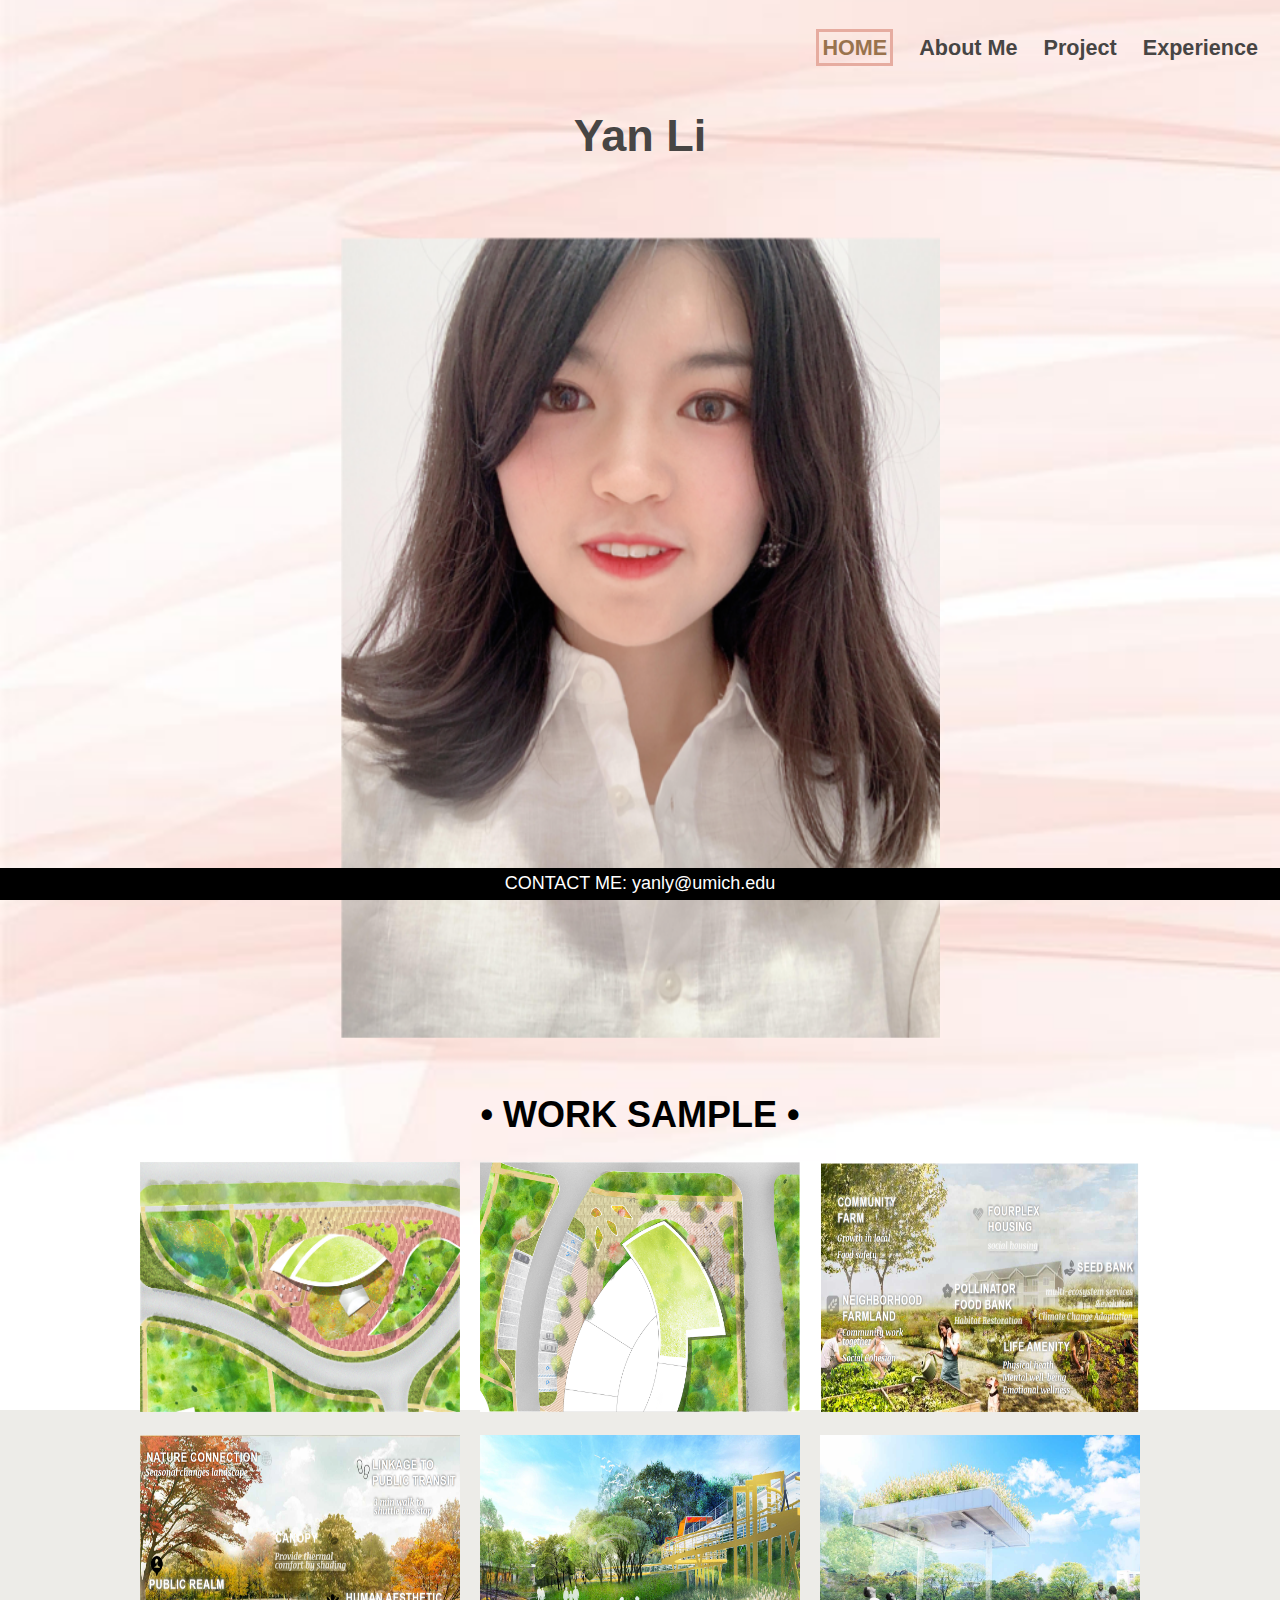
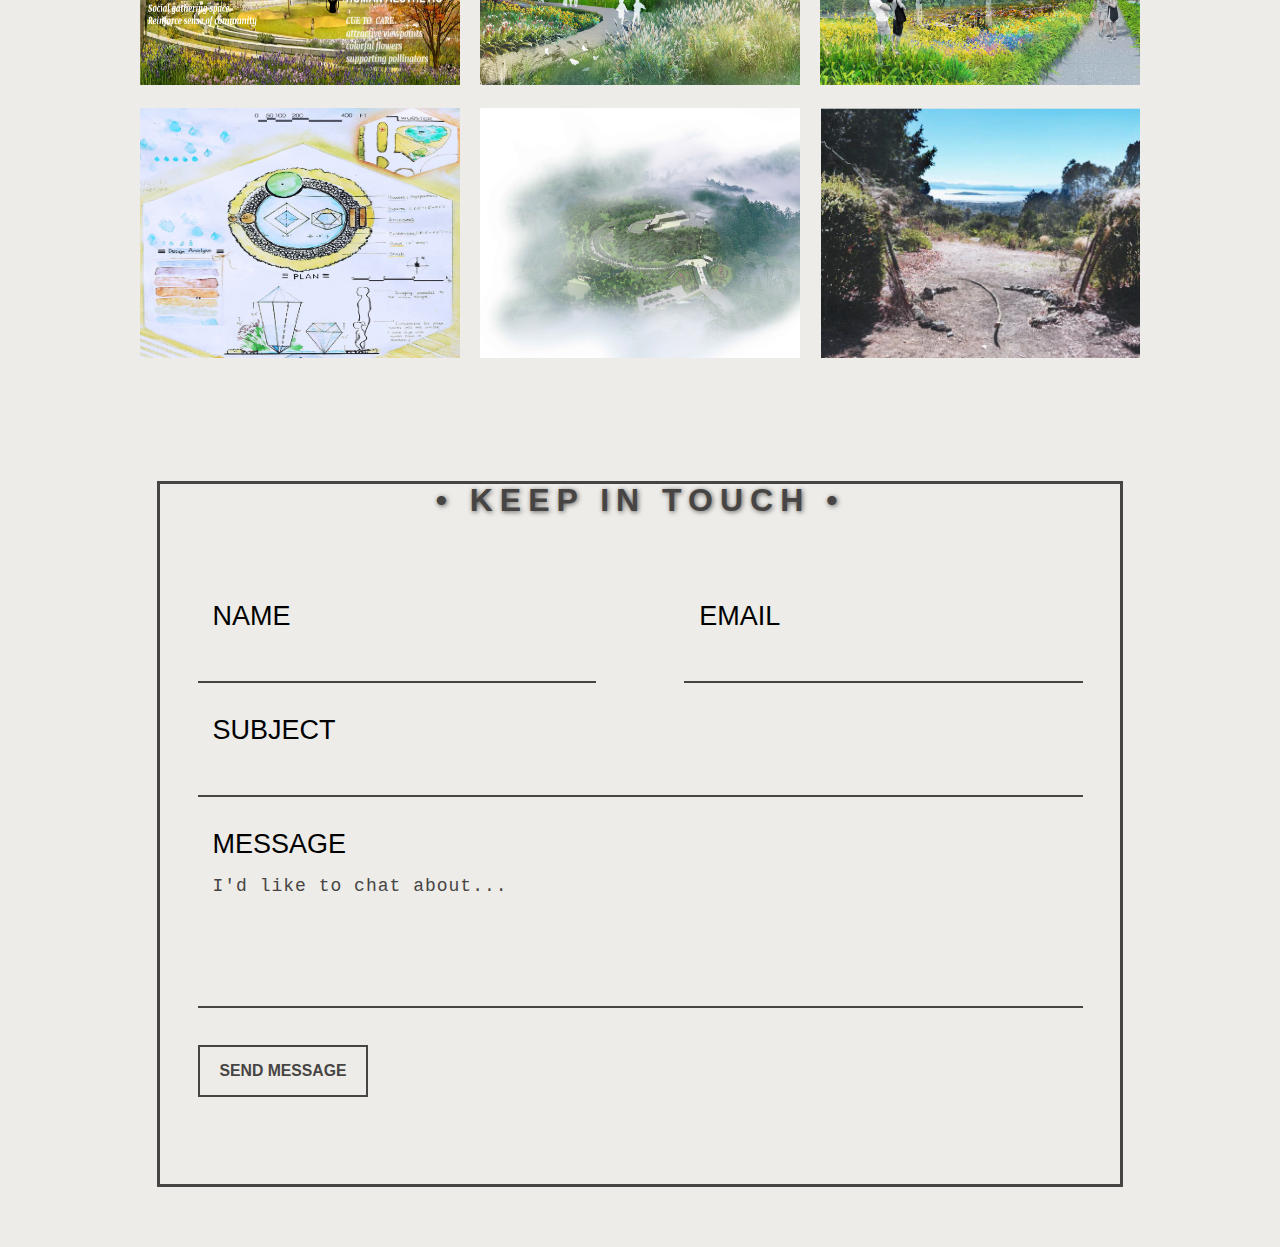
<file: index.html>
<!DOCTYPE html>
<html lang="en" dir="ltr">
  <head>
    <meta charset="utf-8">
    <meta name="viewport" content="width=device-width, initial-scale=1.0">
    <link rel="stylesheet" type="text/css" href="css/html5reset.css">
    <link rel="stylesheet" type="text/css" href="css/style.css">
    <link href="css/lightbox.css" rel="stylesheet" />
    <title>Yan Li</title>
  <!-- Global site tag (gtag.js) - Google Analytics -->
    <script async src="https://www.googletagmanager.com/gtag/js?id=UA-151318891-1"></script>
  <script>
    window.dataLayer = window.dataLayer || [];
    function gtag(){dataLayer.push(arguments);}
    gtag('js', new Date());
    gtag('config', 'UA-151318891-1');
  </script>
  </head>
  <body>
    <div class="jump"><a href="#main">Jump to Content</a></div>
    <div class="nav">
      <nav>
        <ul>
          <li class="current"><a href="index.html">Home</a></li>
          <li><a href="skill.html">About Me</a></li>
          <li><a href="project.html">Project</a></li>
          <li><a href="experience.html">Experience</a></li>
        </ul>
      </nav>
    </div>
      <div id="mySidenav" class="sidenav">
        <li><a href="javascript:void(0)" class="closebtn" onclick="closeNav()">&times;</a></li>
        <li class="current"><a href="index.html">Home</a></li>
        <li><a href="skill.html">About Me</a></li>
        <li><a href="project.html">Project</a></li>
        <li><a href="experience.html">Experience</a></li>
      </div>
      <div id="open-nav">
        <span style="font-size:30px;cursor:pointer" onclick="openNav()">&#9776;</span>
      </div>
    <header>
    <h1>Yan Li</h1>
    </header>
    <main id="main">
    <div class="personal-image">
      <div class="personal-image-inner">
        <div class="personal-image-front">
          <img src="images/personal_pic.png" alt="personal picture">
        </div>
        <div class="personal-image-back">
          <h1>Yan Li</h1> 
          <p>Landscape architecture<br>University of Michigan,MLA 2021<br>Ann Arbor,MI,48104<br>yanly@umich.edu</p>
        </div>
      </div>
    </div>
    <div class="container-flex">
    <h2>&bull; WORK SAMPLE &bull;</h2>
    <div class="gallery">
      <a href="images/community_center_node1.jpg" data-lightbox="gallery" data-title="Plan of Urban Infill Development">
      <img id="image1" src="images/community_center_node1.jpg" alt="" /></a>
      <a href="images/retail.png" data-lightbox="gallery" data-title="Plan of Mix uses and Transit Oriented Development">
      <img id="image2" src="images/retail.png" alt="" /></a>
      <a href="images/community_farm.png" data-lightbox="gallery" data-title="Rendering scene of community farm">
      <img id="image3" src="images/community_farm.png" alt="" /></a>
      <a href="images/community_recreation_area.png" data-lightbox="gallery" data-title="Rendering scene of community recreation area">
      <img id="image4" src="images/community_recreation_area.png" alt="" /></a>
      <a href="images/wild_exploration_park.png" data-lightbox="gallery" data-title="Rendering scene of wild exploration park">
      <img id="image5" src="images/wild_exploration_park.png" alt="" /></a>
      <a href="images/post_industrial_renew.png" data-lightbox="gallery" data-title="Rendering scene of post industrial renew">
      <img id="image6" src="images/post_industrial_renew.png" alt="" /></a>
      <a href="images/drawing_water_fountain.png" data-lightbox="gallery" data-title="Drawing water fountain">
      <img id="image7" src="images/drawing_water_fountain.png" alt="" /></a>
      <a href="images/perspective_shooting_park.png" data-lightbox="gallery" data-title="Aerial perspective mountain park">
      <img id="image8" src="images/perspective_shooting_park.png" alt="" /></a>
      <a href="images/photo_land_art.png" data-lightbox="gallery" data-title="Land Art Practice">
      <img id="image9" src="images/photo_land_art.png" alt="" /></a>
    </div>
    </div>
      <div id="container">
        <h1>&bull; Keep in Touch &bull;</h1>
        <div class="underline">
        </div>
        <form action="https://formspree.io/xzbbppbn" method="POST" id="contact_form">
          <div class="name">
            <label for="name">NAME</label>
            <input type="text" name="name" id="name" required>
          </div>
          <div class="email">
            <label for="email">EMAIL</label>
            <input type="email" id="email" required>
          </div>
          <div class="subject">
            <label for="subject">SUBJECT</label>
            <input type="text" id="subject" required>
          </div>
          <div class="message">
            <label for="message">MESSAGE</label>
            <textarea name="message" placeholder="I'd like to chat about..." id="message" cols="30" rows="5" required></textarea>
          </div>
          <div class="submit">
            <input type="submit" value="Send Message" id="form_button" />
          </div>
        </form><!-- // End form -->
      </div><!-- // End #container -->
    </main>
    <footer>
      <p>CONTACT ME: yanly@umich.edu</p>
    </footer>
    <script src="js/lightbox-plus-jquery.js"></script>
    <script>
        function openNav() {
          document.getElementById("mySidenav").style.width = "180px";
          document.getElementById("open-nav").style.marginLeft = "180px";
          document.getElementById("main").style.opacity = "0.5";
        }
        
        function closeNav() {
          document.getElementById("mySidenav").style.width = "0";
          document.getElementById("open-nav").style.marginLeft= "0";
          document.getElementById("main").style.opacity = "1.0";
        }
        </script>
        <script src="https://ajax.googleapis.com/ajax/libs/jquery/3.4.1/jquery.min.js"></script>
        <script>
        $("#contact_form").submit(function(event){
          if ($("#email").val().length >= 5 && $("#email").val().includes('@') && $("#email").val().includes('.')) {
            console.log('Email is valid')
        }else{
          alert("You must enter a valid email address");
          event.preventDefault();
        }
        if ($("#subject").val().length >= 2) {
          console.log('Subject is valid')
        } else {
          alert("The length of subject should be longer then 2 characters");
          event.preventDefault();
        }

        if ($("#message").val().length >= 10) {
          console.log('Massage is valid')
        } else {
          alert("The length of message should be longer");
          event.preventDefault();
        }
    });
        </script>
  </body>
</html>
</file>
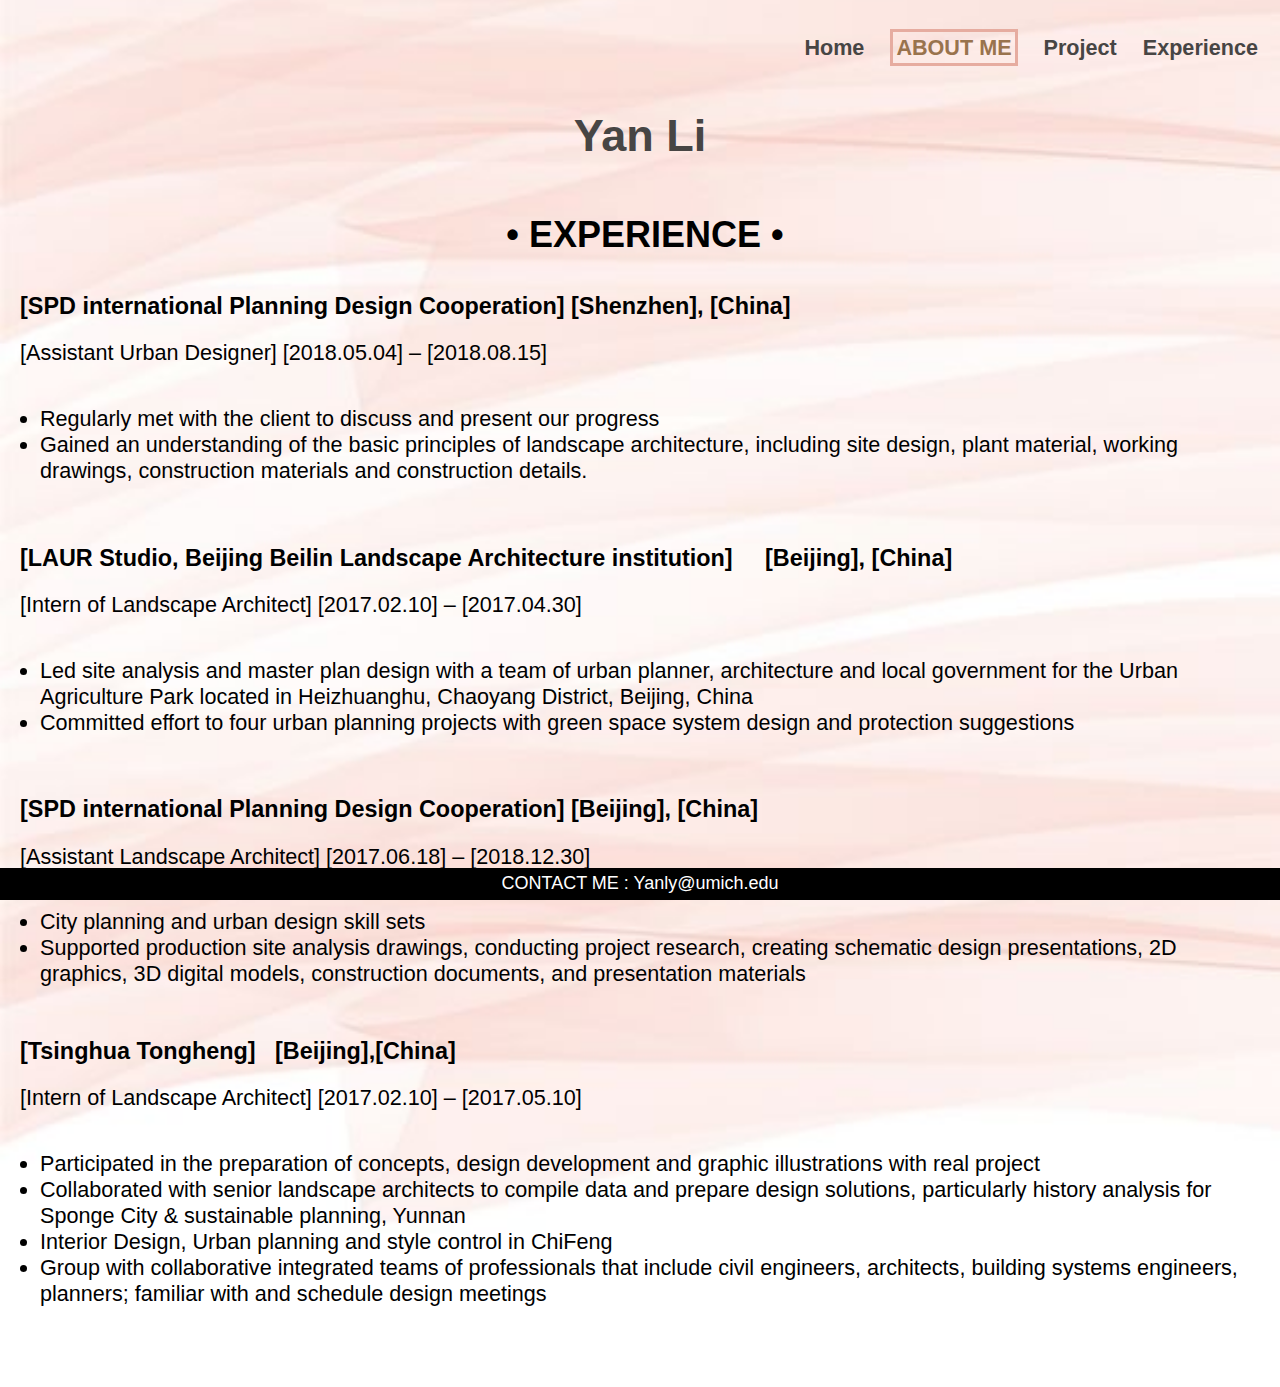
<file: experience.html>
<!DOCTYPE html>
<html lang="en" dir="ltr">
  <head>
    <meta charset="utf-8">
    <meta name="viewport" content="width=device-width, initial-scale=1.0">
    <link rel="stylesheet" type="text/css" href="css/html5reset.css">
    <link rel="stylesheet" type="text/css" href="css/style.css">
    <title>Yan Li</title>
        <!-- Global site tag (gtag.js) - Google Analytics -->
        <script async src="https://www.googletagmanager.com/gtag/js?id=UA-151318891-1"></script>
        <script>
          window.dataLayer = window.dataLayer || [];
          function gtag(){dataLayer.push(arguments);}
          gtag('js', new Date());
          gtag('config', 'UA-151318891-1');
        </script>
  </head>
  <body>
    <div class="jump"><a href="#main">Jump to Content</a></div>
    <div class="nav">
      <nav>
        <ul>
          <li><a href="index.html">Home</a></li>
          <li class="current"><a href="skill.html">About Me</a></li>
          <li><a href="project.html">Project</a></li>
          <li><a href="experience.html">Experience</a></li>
        </ul>
      </nav>
    </div>
      <div id="mySidenav" class="sidenav">
        <li><a href="javascript:void(0)" class="closebtn" onclick="closeNav()">&times;</a></li>
        <li><a href="index.html">Home</a></li>
        <li><a href="skill.html">About Me</a></li>
        <li><a href="project.html">Project</a></li>
        <li class="current"><a href="experience.html">Experience</a></li>
      </div>
      <div id="open-nav">
        <span style="font-size:30px;cursor:pointer" onclick="openNav()">&#9776;</span>
      </div>
    <header>
        <h1>Yan Li</h1>
    </header>
    <main id="main">
    <div class="experience">
      <h2>&bull; EXPERIENCE &bull;</h2>
    </div>
    <div class="SPDSZ">
        <h3>[SPD international Planning Design Cooperation]  [Shenzhen], [China]</h3>
        <p>[Assistant Urban Designer] [2018.05.04] – [2018.08.15]</p>
        <ul>
            <li>Regularly met with the client to discuss and present our progress</li>
            <li>Gained an understanding of the basic principles of landscape architecture, including site design, plant material, working drawings, construction materials and construction details.</li>
        </ul>
    </div>
    <div class="LAUR">
            <h3>[LAUR Studio, Beijing Beilin Landscape Architecture institution]     [Beijing], [China]</h3>
            <p>[Intern of Landscape Architect] [2017.02.10] – [2017.04.30]</p>
            <ul>
                <li>Led site analysis and master plan design with a team of urban planner, architecture and local government for the Urban Agriculture Park located in Heizhuanghu, Chaoyang District, Beijing, China</li>
                <li>Committed effort to four urban planning projects with green space system design and protection suggestions</li>
            </ul>
    </div>
    <div class="SPDBJ">
            <h3>[SPD international Planning Design Cooperation] [Beijing], [China]</h3>
            <p>[Assistant Landscape Architect] [2017.06.18] – [2018.12.30]</p>
            <ul>
                <li>City planning and urban design skill sets</li>
                <li>Supported production site analysis drawings, conducting project research, creating schematic design presentations, 2D graphics, 3D digital models, construction documents, and presentation materials</li>
            </ul>
    </div>
    <div class="TH">
            <h3>[Tsinghua Tongheng]   [Beijing],[China]</h3>
            <p>[Intern of Landscape Architect] [2017.02.10] – [2017.05.10]</p>
            <ul>
                <li>Participated in the preparation of concepts, design development and graphic illustrations with real project</li>
                <li>Collaborated with senior landscape architects to compile data and prepare design solutions, particularly history analysis for Sponge City & sustainable planning, Yunnan</li>
                <li>Interior Design, Urban planning and style control in ChiFeng</li>
                <li>Group with collaborative integrated teams of professionals that include civil engineers, architects, building systems engineers, planners; familiar with and schedule design meetings</li>
            </ul>
    </div>
    </main>
    <footer>
     <p>CONTACT ME : Yanly@umich.edu</p>
    </footer>
    <script>
      function openNav() {
        document.getElementById("mySidenav").style.width = "180px";
        document.getElementById("open-nav").style.marginLeft = "180px";
        document.getElementById("main").style.opacity = "0.5";
      }
      
      function closeNav() {
        document.getElementById("mySidenav").style.width = "0";
        document.getElementById("open-nav").style.marginLeft= "0";
        document.getElementById("main").style.opacity = "1.0";
      }
      </script>
    </body>
</html>
</file>
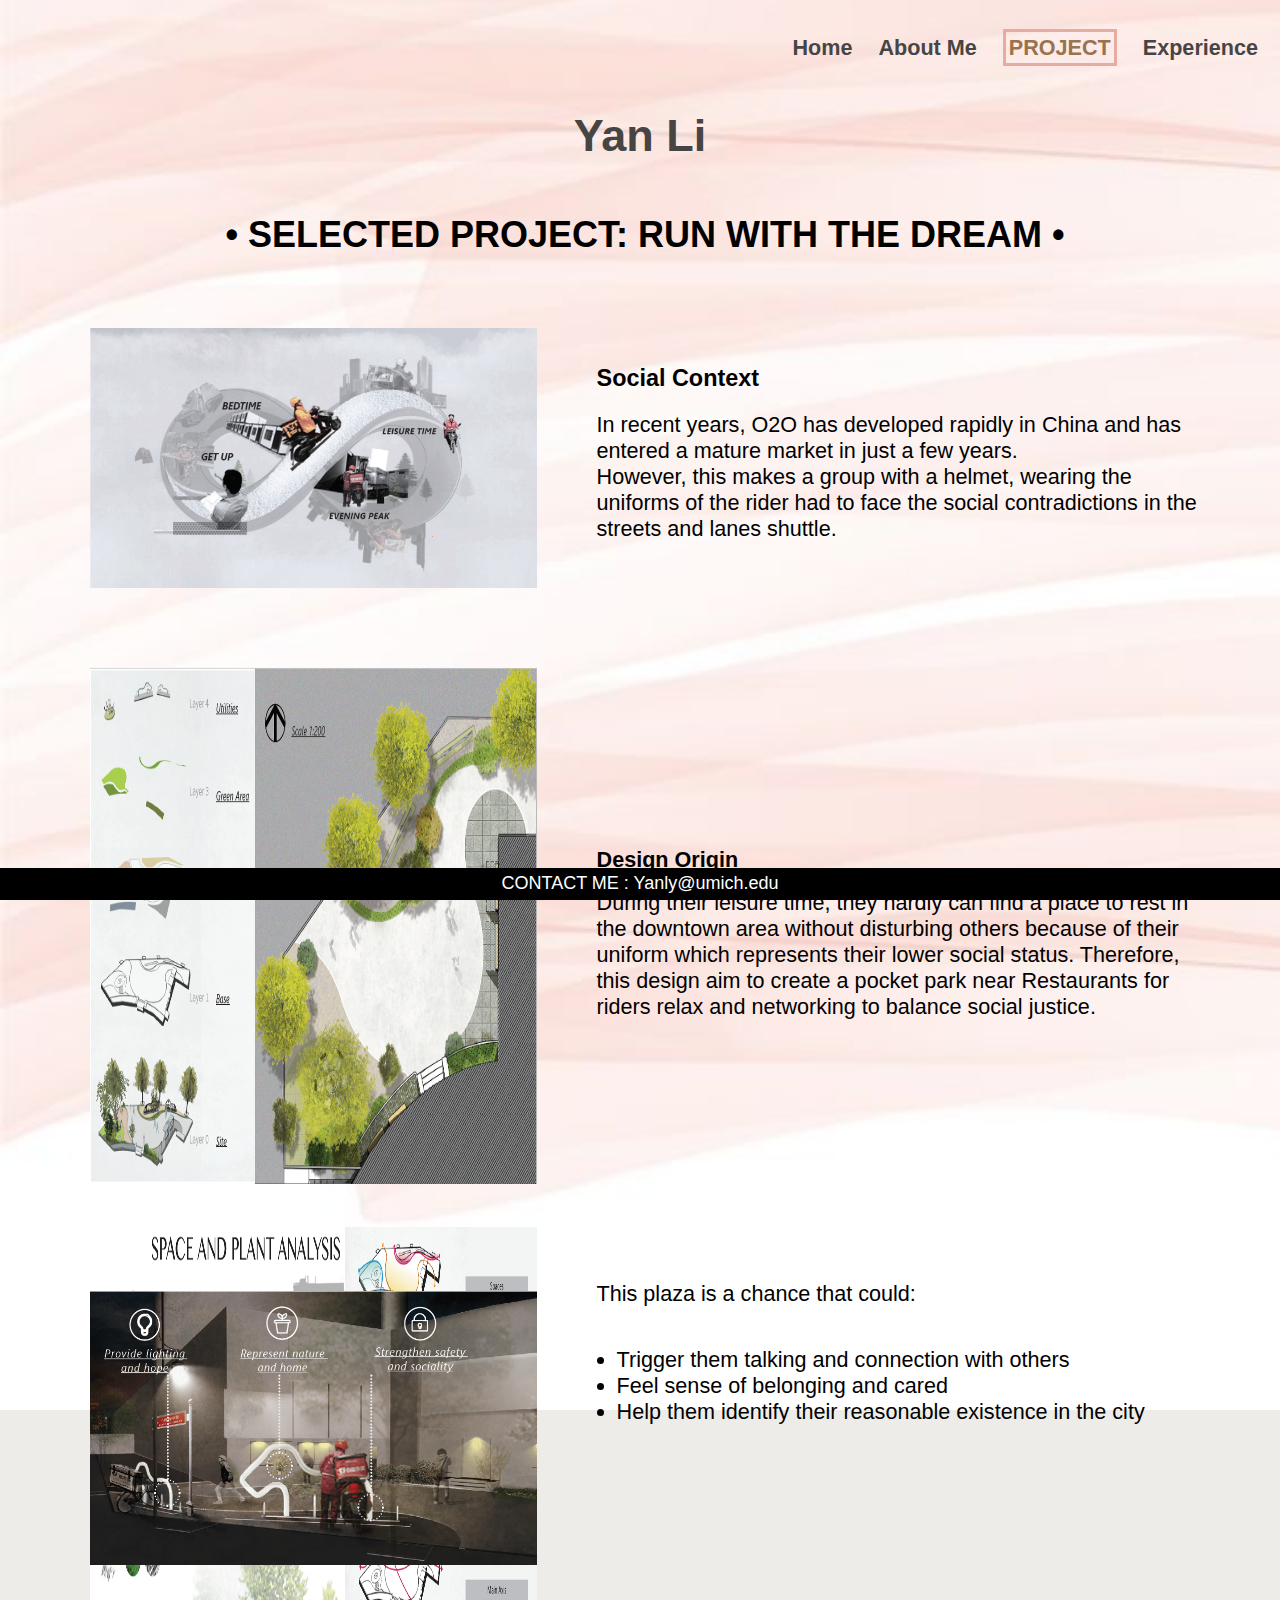
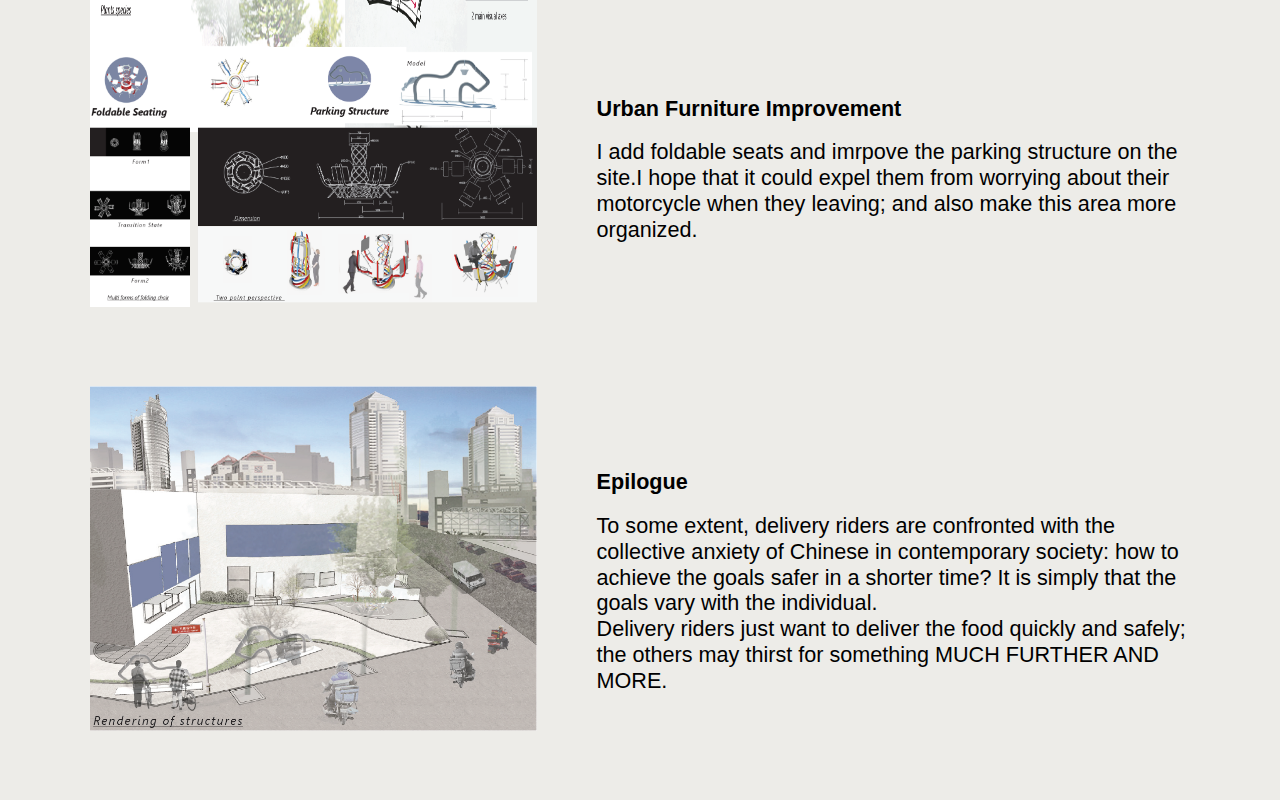
<file: project.html>
<!DOCTYPE html>
<html lang="en" dir="ltr">
  <head>
    <meta charset="utf-8">
    <meta name="viewport" content="width=device-width, initial-scale=1.0">
    <link rel="stylesheet" type="text/css" href="css/html5reset.css">
    <link rel="stylesheet" type="text/css" href="css/style.css">
    <title>Yan Li</title>
        <!-- Global site tag (gtag.js) - Google Analytics -->
        <script async src="https://www.googletagmanager.com/gtag/js?id=UA-151318891-1"></script>
        <script>
          window.dataLayer = window.dataLayer || [];
          function gtag(){dataLayer.push(arguments);}
          gtag('js', new Date());
          gtag('config', 'UA-151318891-1');
        </script>
  </head>
  <body>
    <div class="jump"><a href="#main">Jump to Content</a></div>
    <div class="nav">
      <nav>
        <ul>
          <li><a href="index.html">Home</a></li>
          <li><a href="skill.html">About Me</a></li>
          <li class="current"><a href="project.html">Project</a></li>
          <li><a href="experience.html">Experience</a></li>
        </ul>
      </nav>
    </div>
      <div id="mySidenav" class="sidenav">
        <li><a href="javascript:void(0)" class="closebtn" onclick="closeNav()">&times;</a></li>
        <li><a href="index.html">Home</a></li>
        <li><a href="skill.html">About Me</a></li>
        <li class="current"><a href="project.html">Project</a></li>
        <li><a href="experience.html">Experience</a></li>
      </div>
      <div id="open-nav">
        <span style="font-size:30px;cursor:pointer" onclick="openNav()">&#9776;</span>
      </div>
    <header>
        <h1>Yan Li</h1>
    </header>
    <main id="main">
    <div class="container-project">
    <div class="selected-project">
        <h2>&bull; SELECTED PROJECT: RUN WITH THE DREAM &bull;</h2>
    </div>
      <div class="intro">
        <h3>Social Context</h3>
        <p>
        In recent years, O2O has developed rapidly in China and has entered a mature market in just a few years.<br>
        However, this makes a group with a helmet, wearing the uniforms of the rider had to face the social contradictions in the streets and lanes shuttle.
        </p>
      </div>   
    <div class="Diagram">
        <img src="images/routine_of_riders.png" alt="Daily Routine of Riders"/>
    </div>
    <div class="QandA">
       <h4>Design Origin</h4>
        <p>During their leisure time, they hardly can find a place to rest in the downtown area without disturbing others because of their uniform which represents their lower social status. Therefore, this design aim to create a pocket park near Restaurants for riders relax and networking to balance social justice.</p>
    </div>
    <div class="plan">
            <img src="images/plan.png" alt="Site Plan"/>
            <img src="images/diagram2.png" alt="SitSELECTED PROJECT: RUN WITH THE DREAMe Analysis"/>
        </div>
     <div class="advantage">
        <p>This plaza is a chance that could:</p>
        <ul>
             <li>Trigger them talking and connection with others </li>    
             <li>Feel sense of belonging and cared</li>
             <li>Help them identify their reasonable existence in the city</li>
        </ul>
    </div>
    <div class="scene">
            <img src="images/scene1.png" alt="Scene"/>
        </div>
    <div class="public_furniture">
       <h4>Urban Furniture Improvement</h4>
        <p>I add foldable seats and imrpove the parking structure on the site.I hope that it could expel them from worrying about their motorcycle when they leaving; and also make this area more organized.</p>
    </div>
    <div class="Dimensions_of_furniture">
            <img src="images/ST.png" alt="Dimensions of Structures"/>
        </div>
    <div class="End">
       <h4>Epilogue</h4>
        <p>To some extent, delivery riders are confronted with the collective anxiety of Chinese in contemporary society: how to achieve the goals safer in a shorter time? It is simply that the goals vary with the individual.
        <br>Delivery riders just want to deliver the food quickly and safely; the others may thirst for something MUCH FURTHER AND MORE.</p>
    </div>
    <div class="rendering_furniture">
            <img src="images/renderingST.png" alt="Rendering of Structures"/>
        </div>
  </div>
    </main>
    <footer>
     <p>CONTACT ME : Yanly@umich.edu</p>
      </footer>
      <script>
        function openNav() {
          document.getElementById("mySidenav").style.width = "180px";
          document.getElementById("open-nav").style.marginLeft = "180px";
          document.getElementById("main").style.opacity = "0.5";
        }
        
        function closeNav() {
          document.getElementById("mySidenav").style.width = "0";
          document.getElementById("open-nav").style.marginLeft= "0";
          document.getElementById("main").style.opacity = "1.0";
        }
        </script>
    </body>
</html>
</file>
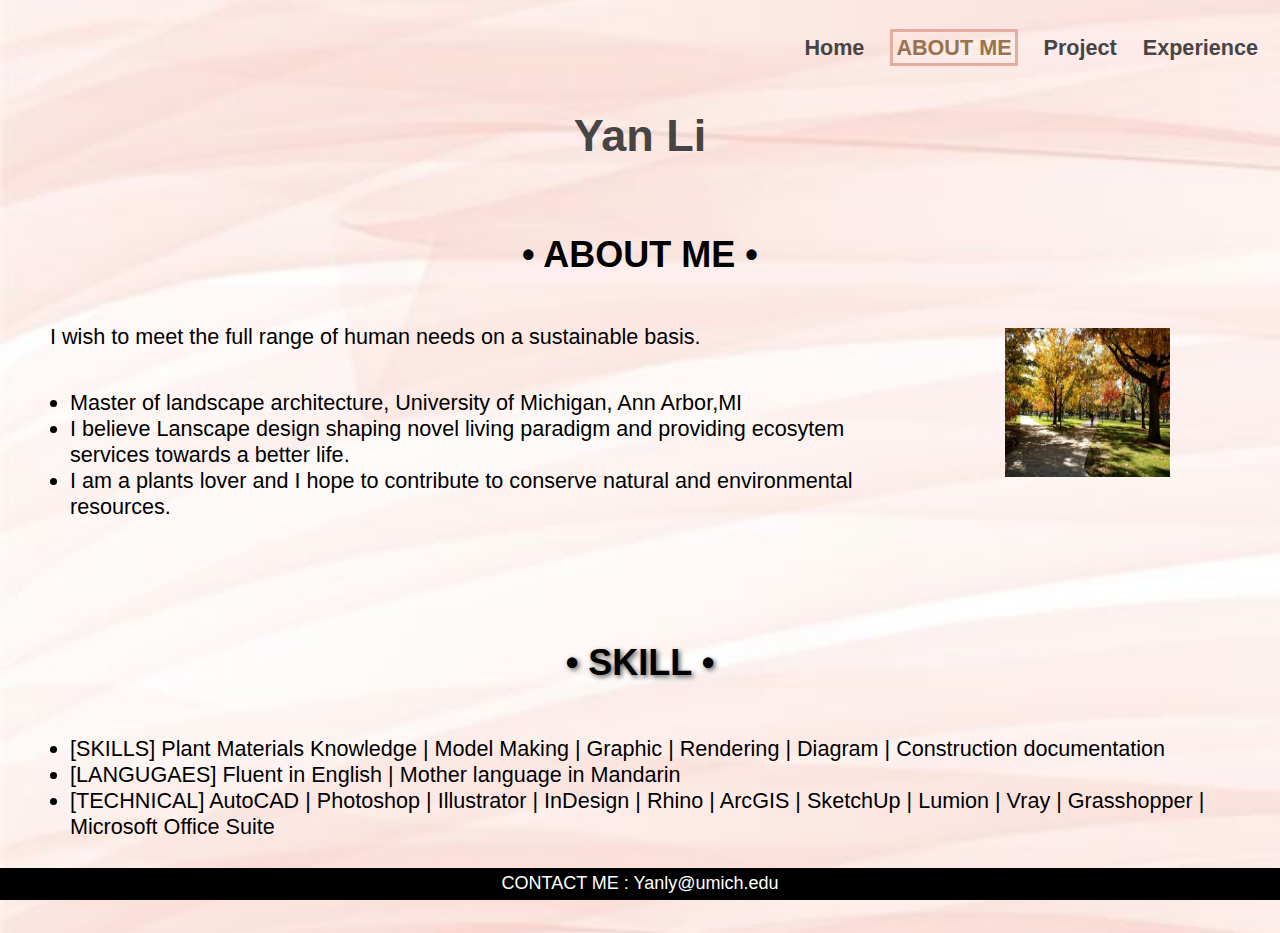
<file: skill.html>
<!DOCTYPE html>
<html lang="en" dir="ltr">
  <head>
    <meta charset="utf-8">
    <meta name="viewport" content="width=device-width, initial-scale=1.0">
    <link rel="stylesheet" type="text/css" href="css/html5reset.css">
    <link rel="stylesheet" type="text/css" href="css/style.css">
    <title>Yan Li</title>
        <!-- Global site tag (gtag.js) - Google Analytics -->
        <script async src="https://www.googletagmanager.com/gtag/js?id=UA-151318891-1"></script>
        <script>
          window.dataLayer = window.dataLayer || [];
          function gtag(){dataLayer.push(arguments);}
          gtag('js', new Date());
          gtag('config', 'UA-151318891-1');
        </script>
  </head>
  <body>
    <div class="jump"><a href="#main">Jump to Content</a></div>
    <div class="nav">
      <nav>
        <ul>
          <li><a href="index.html">Home</a></li>
          <li class="current"><a href="skill.html">About Me</a></li>
          <li><a href="project.html">Project</a></li>
          <li><a href="experience.html">Experience</a></li>
        </ul>
      </nav>
    </div>
      <div id="mySidenav" class="sidenav">
        <li><a href="javascript:void(0)" class="closebtn" onclick="closeNav()">&times;</a></li>
        <li><a href="index.html">Home</a></li>
        <li class="current"><a href="skill.html">About Me</a></li>
        <li><a href="project.html">Project</a></li>
        <li><a href="experience.html">Experience</a></li>
      </div>
      <div id="open-nav">
        <span style="font-size:30px;cursor:pointer" onclick="openNav()">&#9776;</span>
      </div>
    <header>
        <h1>Yan Li</h1>
    </header>
    <main id="main">
    <div class="container-skill">
    <div class="bio">
      <h2>&bull; ABOUT ME &bull;</h2>
    </div>
    <div class="info">
        <p> I wish to meet the full range of human needs on a sustainable basis.
        </p>
        <ul>
            <li>Master of landscape architecture, University of Michigan, Ann Arbor,MI</li>
            <li>I believe Lanscape design shaping novel living paradigm and providing ecosytem services towards a better life.</li>
            <li>I am a plants lover and I hope to contribute to conserve natural and environmental resources. </li>
        </ul>
    </div>
    <div class="um-image">
            <img src="images/umichfall.jpg" alt="UMICH DIAG"/>
    </div>
    
    <div class="skill-bio">
            <h2>&bull; SKILL &bull;</h2>
          </div>
    <div class="skill">
              <ul>
                  <li>[SKILLS]  Plant Materials Knowledge | Model Making | Graphic | Rendering | Diagram | Construction documentation</li>
                  <li>[LANGUGAES]  Fluent in English | Mother language in Mandarin</li>
                  <li>[TECHNICAL]  AutoCAD | Photoshop | Illustrator | InDesign | Rhino | ArcGIS | SketchUp | Lumion | Vray | Grasshopper | Microsoft Office Suite</li>
              </ul>
    </div>
  </div>
  </main>
    <footer>
      <p>CONTACT ME : Yanly@umich.edu</p>
      </footer>
      <script>
        function openNav() {
          document.getElementById("mySidenav").style.width = "180px";
          document.getElementById("open-nav").style.marginLeft = "180px";
          document.getElementById("main").style.opacity = "0.5";
        }
        
        function closeNav() {
          document.getElementById("mySidenav").style.width = "0";
          document.getElementById("open-nav").style.marginLeft= "0";
          document.getElementById("main").style.opacity = "1.0";
        }
        </script>
    </body>
</html>
</file>
<file: css/style.css>
html{
    scroll-behavior: smooth;
}

body{
  background-color:#EDECE8;
  font-size: 18px;
  margin: 0;
  padding: 0;
  background-attachment: fixed; /* Parallax effect */
  background-image: url(../images/background_image6.jpg);      
  background-position: center;  /* Parallax effect */
  background-repeat: no-repeat; /* Parallax effect */
  background-size: cover;       /* Parallax effect */
}

h1{
  font-size: 2.5em;
  line-height: 1;
  text-align: center;
}

h2{
  font-size: 1.7em;
  line-height: 1.5;
  text-align: center;
  padding-bottom: 10px;
}

h3{
  font-size: 1.3em;
  line-height:1.2;
  padding:10px;
}

h4{
  font-size:1.2em;
  padding:10px;
}

p{
  font-size:1.1em;
  padding-left: 10px;
  line-height: 1.2em;
}

li{
  line-height: 1.2em;
}

ul{
  padding: 30px;
}
.nav{
  display:none;
}

.sidenav {
  height: 100%;
  width: 0;
  position: fixed;
  z-index: 1;
  top: 0;
  left: 0;
  background-color: lightgrey;
  overflow-x: hidden;
  transition: 0.5s;
  padding-top: 60px;
}

.sidenav li{
  list-style-type: none;
}

.sidenav a {
  color: #474544;
  font-weight: bold;
  padding: 8px 8px 20px 8px;
  text-decoration: none;
  font-size: 1.2em;
  display: block;
  transition: 0.3s;
}

.sidenav a:hover{
  background-color:#FFD4BE;
  border: 3px solid #FFD4BE;
}

.sidenav .closebtn  {
  position: absolute;
  top: 0;
  right: 0;
  font-size: 2em;
  margin-left: 25px;
}

#open-nav {
  transition: margin-left .5s;
  padding: 40px 10px;
}


.current a{
  font-weight: bold;
  color: #99734D;
  text-transform: uppercase;
  border: 3px solid #E6ACA0;
  padding: 3px 3px;
}

.jump a{
  color:#474544;
  left: 0;
  padding: 6px;
  position: absolute;
  top: -40px;
  -webkit-transition: top 2s ease-out;
  transition: top 2s ease-out;
  z-index: 1;
}

.jump a:focus{
  top: 0;
}


/* For index.html */
.nav{
 align-self: center;
 text-align: left; 
 padding-top: 25px;
}

header{
 padding-top:20px;
 padding-bottom:20px;
 color:#474544;
}

.personal-image img{
  width: 230px;
  height: 300px;
}

.personal-image{
  overflow: hidden;
  background-color: transparent;
  width: 230px;
  height: 300px;
  margin-left:auto;
  margin-right:auto;
  perspective: 1000px;
  padding-top:30px;

}

.personal-image-inner {
  position: relative;
  width: 100%;
  height: 100%;
  text-align: center;
  transition: transform 0.8s;
  transform-style: preserve-3d;
}

.personal-image:hover .personal-image-inner {
  transform: rotateY(180deg);
}

.personal-image-front, .personal-image-back {
  position: absolute;
  width: 100%;
  height: 100%;
  backface-visibility: hidden;
}


.personal-image-back {
  background-color: #E6ACA0;
  color:black;
  transform: rotateY(180deg);
  font-size: 1.2em;
  line-height: 1.2em;
  padding: 15px 0;
}

.personal-image-back h1{
  font-size:1.1em;
  padding:5px;
}

.text-block{

  align-self: center;
  justify-self: center;
  
  background-color: white;
  border: 5px solid black;
  padding: 10px;
}

.container-flex {
  display: flex;
  flex-direction: column;
  padding: 50px;
}

.gallery{
  display: -webkit-box;
  display: flex;
  flex-wrap: wrap;
  -webkit-box-align: start;
          align-items: flex-start;
  -webkit-box-pack: center;
          justify-content: center;
  min-height: 500px;
}

.gallery a img{
  margin: 10px;
  width: 320px;
  height: 250px;
}

.gallery a img:hover{
  filter:opacity(50%);
}

@import url(https://fonts.googleapis.com/css?family=Montserrat:400,700);

html {
  font-family: 'Montserrat', Arial, sans-serif;
  -ms-text-size-adjust: 100%;
  -webkit-text-size-adjust: 100%;
}

button {
  overflow: visible;
}

/* button, select {
  text-transform: none;
}

button, input, select, textarea {
  color: #5A5A5A;
  font: inherit;
  margin: 0;
} */

input {
  line-height: normal;
}

textarea {
  overflow: auto;
}

#container {
  border: solid 3px #474544;
  margin: 60px auto;
  position: relative;
}

form {
  padding: 37.5px;
  margin: 50px 0;
}

#container h1 {
  color: #474544;
  font-size: 32px;
  font-weight: 700;
  letter-spacing: 7px;
  text-align: center;
  text-transform: uppercase;
  text-shadow: 1px 1px 5px #5A5A5A;
}



.email {
	float: right;
	width: 45%;
}

input[type='text'], [type='email'], select, textarea {
	background: none;
  border: none;
	border-bottom: solid 2px #474544;
	color: #474544;
	font-size: 1.000em;
  font-weight: 400;
  letter-spacing: 1px;
	margin: 0em 0 1.875em 0;
	padding: 0 0 0.875em 0;
  text-transform: uppercase;
	width: 100%;
	-webkit-box-sizing: border-box;
	-moz-box-sizing: border-box;
	-ms-box-sizing: border-box;
	-o-box-sizing: border-box;
	box-sizing: border-box;
	-webkit-transition: all 0.3s;
	-moz-transition: all 0.3s;
	-ms-transition: all 0.3s;
	-o-transition: all 0.3s;
	transition: all 0.3s;
}

input[type='text']:focus, [type='email']:focus, textarea:focus {
	outline: none;
	padding: 0 0 0.875em 0;
}

.message {
	float: none;
}

.name {
	float: left;
	width: 45%;
}

/* select {
  background: url('https://cdn4.iconfinder.com/data/icons/ionicons/512/icon-ios7-arrow-down-32.png') no-repeat right;
  outline: none;
  -moz-appearance: none;
  -webkit-appearance: none;
}

select::-ms-expand {
  display: none;
} */

.subject {
  width: 100%;
}

textarea {
	line-height: 150%;
	height: 150px;
	resize: none;
  width: 100%;
  text-transform: none;
}

::-webkit-input-placeholder {
	color: #474544;
}

:-moz-placeholder { 
	color: #474544;
	opacity: 1;
}

::-moz-placeholder {
	color: #474544;
	opacity: 1;
}

:-ms-input-placeholder {
  color: #474544;
}

#form_button {
  background: none;
  border: solid 2px #474544;
  color: #474544;
  cursor: pointer;
  display: inline-block;
  font-family: 'Helvetica', Arial, sans-serif;
  font-size: 0.875em;
  font-weight: bold;
  outline: none;
  padding: 15px 20px;
  text-transform: uppercase;
  -webkit-transition: all 0.3s;
	-moz-transition: all 0.3s;
	-ms-transition: all 0.3s;
	-o-transition: all 0.3s;
	transition: all 0.3s;
}

#form_button:hover {
  background: #474544;
  color:#EDECE8;
}


footer{
  position:fixed;
  bottom:0px;
  width:100%;
  background-color: black;
  color: white;
  padding-top: 5px;
  padding-bottom: 5px;
  text-align: center;
}

footer p{
  font-size:1em;
}

/* For skill.html */
.container-skill img{
  width:90%;
  height:90%;
  padding:20px;
} 

.bio{
  padding:20px 0;
}

.um-image{
padding-left:30px;
}

.skill-bio{
padding-top:30px;
}

.skill-bio h2{
  font-size: 2em;
  text-shadow: 2px 2px 5px #5A5A5A;
}

.skill{
  padding-bottom:50px;
}

/* For project.html */
.container-project img{
  width:90%;
  height:90%;
  padding:20px;
} 

.selected-project{
  padding-left:10px;
  text-transform: uppercase;
}

.rendering_furniture{
  padding-bottom:50px;
}

/* For exprience.html */

.experience h2{
  padding-left: 10px;
  text-align: center;
  text-transform: uppercase;
}

.SPDSZ, .LAUR, .SPDBJ{
  padding: 10px;
}

.TH{
  padding-left:10px;
  padding-bottom:50px;
}

/* media query for tablet */
@media screen and (min-width: 768px){
  p{
    font-size:1.2em;
    padding:10px;
  }
  
  ul{
    font-size:1.2em;
  }

  .nav{
    display: block;
    align-self: center;
    text-align: right; 
    padding-top:10px;
   }

  .sidenav{
    display:none;
  }

  #open-nav{
    display:none;
  }
  
  nav ul{
    list-style-type: none;
    padding:25px 2px 2px 2px;
  }

  nav li{
    padding-right: 20px;
    display: inline-block; 
  }

  nav a{
    color: #474544;
    font-weight: bold;
    text-decoration: none;
  }
  
  nav a:hover{
    background-color:#FFD4BE;
    border: 3px solid #FFD4BE;
  }

 header{
   padding:50px;
 }

 .personal-image img{
  width: 400px;
  height: 500px;
  }

  #container {
    width:75%;
    max-width: 2000px;
  }

  .personal-image{
  width: 400px;
  height: 500px;
  margin-top: auto;
  margin-bottom:auto;
  }

  .personal-image-back {
    line-height: 1.5em;
    padding: 50px 0;
  }
  
  .personal-image-back h1{
    font-size:1.2em;
    padding:50px;
  }

  .info{
    padding-left:20px;
  }

  .skill{
    padding-left:20px;
  }

  footer p{
    padding:0;
  }

}  

/* media query for desktop */
@media screen and (min-width: 1280px){

  h2{
    font-size: 2em;
  }

  p{
    font-size:1.2em;
  }
  
  ul{
    font-size:1.2em;
  }

  nav li{
    padding-right: 20px;
  }

  .personal-image img{
    width: 600px;
    height: 800px;
    }
  
  .personal-image{
    width: 600px;
    height: 800px;
    }

  .personal-image-back {
    line-height: 2em;
    font-size:1.5em;
    padding: 80px 0;
  }
  
  .personal-image-back h1{
    padding:50px;
  }

  .gallery > img{
    width: 400px;
    height: 300px;
  }

  input[type=text], input[type=email], textarea {
    padding: 15px;
  }
  
  label {
    font-size:1.5em;
    padding: 15px 15px 15px 15px;
  }

  .um-image img{
    width:60%;
    height:60%;
  }

  .container-skill{
    display:grid;
    grid-template-columns: 20px auto auto 20px;
    grid-template-rows: 50px auto 50px auto; 
    grid-row-gap:50px;
  }

  .bio{
    grid-row: 1/2;
    grid-column: 2/4;
  }

  .info{
    grid-row:2/3;
    grid-column:2/3;
    margin-top:auto;
    margin-bottom:auto;
  }

  .um-image{
    grid-row:2/3;
    grid-column:3/4;
  }

  .skill-bio{
    grid-row: 3/4;
    grid-column: 2/4;
  }

  .skill{
    grid-row:4/-1;
    grid-column: 2/4;
  }

  .container-project{
    display:grid;
    grid-template-columns: 50px auto auto 50px;
    grid-template-rows: 50px auto auto auto auto auto; 
    grid-row-gap:50px;
    grid-column-gap:20px;
  }

  .selected-project{
    grid-row: 1/2;
    grid-column: 2/4;
  }

  .intro{
    grid-row:2/3;
    grid-column:3/4;
    margin:auto;
  }

  /* .Diagram img{
    width:100%;
    height:50%;
  } */

  .Diagram{
    grid-row:2/3;
    grid-column:2/3;
  }

  .QandA{
    grid-row:3/4;
    grid-column:3/4;
    margin:auto;
  }

  .plan{
    grid-row:3/4;
    grid-column:2/3;
  }

  .advantage{
    grid-row:4/5;
    grid-column:3/4;
  }

  .scene{
    grid-row:4/5;
    grid-column:2/3;
  }

  .public_furniture{
    grid-row:5/6;
    grid-column:3/4;
    margin:auto;

  }

  .Dimensions_of_furniture{
    grid-row:5/6;
    grid-column:2/3;
  }

  .End{
    grid-row:6/7;
    grid-column:3/4;
    margin:auto;
  }

  .rendering_furniture{
    grid-row:6/7;
    grid-column:2/3;
  }



  

}  

@media screen and (prefers-reduced-motion: reduce){
  html{
      scroll-behavior: auto; 
  }

  .jump a{
    -webkit-transition: none;
    transition: none;

  }

  .jump a:focus{
    top:0;
  }

  .personal-image-inner {
    transition: none;
  }
}
</file>
